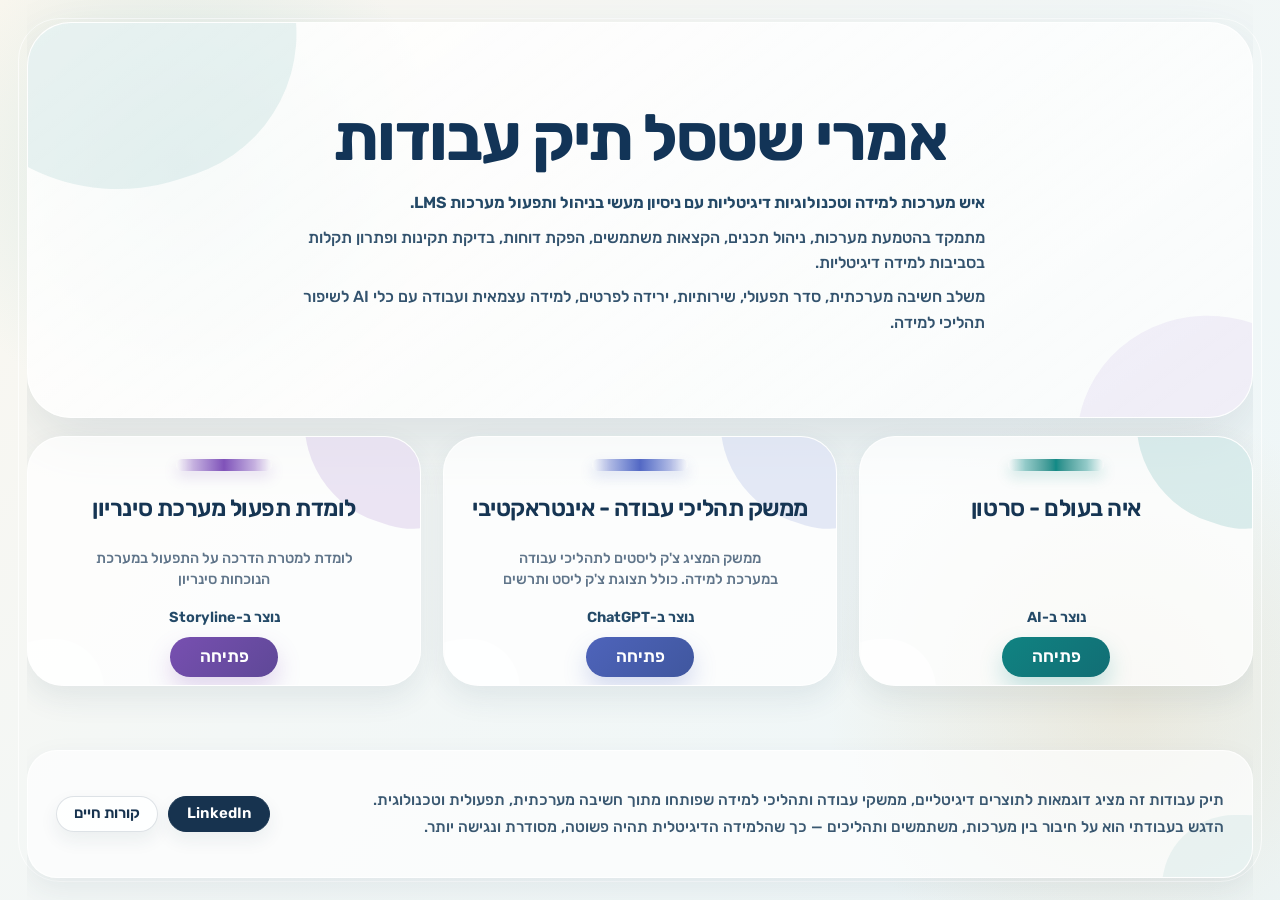
<file: Index.html>
<!doctype html>
<html lang="he" dir="rtl">
<head>
  <meta charset="utf-8" />
  <meta name="viewport" content="width=device-width, initial-scale=1" />
  <title>אמרי שטסל תיק עבודות</title>
  <style>
    @import url('https://fonts.googleapis.com/css2?family=Rubik:wght@400;500;600;700;800&display=swap');

    :root{
      --ink:#17334f;
      --text:#33536e;
      --softText:#60758a;
      --teal:#0f8a86;
      --blue:#5368c4;
      --plum:#8052b9;
      --line:rgba(122,153,171,.24);
      --shadow:0 22px 60px rgba(36,67,93,.13);
      --softShadow:0 12px 30px rgba(36,67,93,.09);
    }

    *{box-sizing:border-box}

    html,body{
      width:100%;
      height:100%;
    }

    body{
      margin:0;
      direction:rtl;
      overflow:hidden;
      color:var(--ink);
      font-family:"Rubik","Segoe UI",Arial,sans-serif;
      background:
        radial-gradient(circle at 14% 18%, rgba(137,199,198,.28) 0 0, transparent 260px),
        radial-gradient(circle at 88% 78%, rgba(219,195,151,.28) 0 0, transparent 300px),
        linear-gradient(135deg,#fbf7ef 0%, #f3f7f6 44%, #edf6f8 100%);
    }

    body::before{
      content:"";
      position:fixed;
      inset:18px;
      border:1px solid rgba(255,255,255,.68);
      border-radius:42px;
      pointer-events:none;
    }

    a{
      color:inherit;
      text-decoration:none;
    }

    .page{
      width:min(1300px, calc(100% - 54px));
      height:100vh;
      margin:0 auto;
      padding:22px 0 22px;
      display:grid;
      grid-template-rows:minmax(300px, 44vh) auto minmax(82px, auto);
      gap:18px;
      overflow:hidden;
    }

    .hero{
      position:relative;
      overflow:hidden;
      border:1px solid rgba(255,255,255,.74);
      border-radius:44px;
      background:linear-gradient(145deg,rgba(255,255,255,.84),rgba(255,255,255,.62));
      box-shadow:var(--shadow);
      padding:34px 58px;
      display:flex;
      align-items:center;
      justify-content:center;
      min-height:0;
    }

    .hero::before{
      content:"";
      position:absolute;
      width:360px;
      height:360px;
      border-radius:48% 52% 43% 57%;
      background:rgba(45,140,141,.10);
      top:-190px;
      left:-100px;
      transform:rotate(-18deg);
    }

    .hero::after{
      content:"";
      position:absolute;
      width:260px;
      height:250px;
      border-radius:56% 44% 48% 52%;
      background:rgba(128,82,185,.08);
      right:-86px;
      bottom:-148px;
      transform:rotate(20deg);
    }

    .heroContent{
      position:relative;
      z-index:1;
      display:grid;
      justify-items:center;
      text-align:center;
      gap:18px;
      max-width:1120px;
    }

    h1{
      margin:0;
      font-size:clamp(46px,5.05vw,76px);
      line-height:1.04;
      font-weight:700;
      color:#123457;
      letter-spacing:-.03em;
    }

    .intro{
      width:min(690px, 100%);
      margin:0 auto;
      color:var(--text);
      font-size:clamp(16px,1.08vw,17.6px);
      line-height:1.58;
      font-weight:500;
      text-align:right;
    }

    .intro p{
      margin:0;
    }

    .intro p + p{
      margin-top:9px;
    }

    .intro .lead{
      color:#244967;
      font-weight:650;
    }

    .portfolio{
      display:grid;
      grid-template-columns:repeat(3,1fr);
      gap:22px;
      align-items:stretch;
      height:250px;
    }

    .work{
      --accent:var(--teal);
      position:relative;
      isolation:isolate;
      overflow:hidden;
      border-radius:36px;
      background:rgba(255,255,255,.74);
      border:1px solid rgba(255,255,255,.76);
      box-shadow:var(--softShadow);
      display:flex;
      flex-direction:column;
      transition:transform .2s ease, box-shadow .2s ease, background .2s ease;
    }

    .work:hover{
      transform:translateY(-5px);
      background:rgba(255,255,255,.88);
      box-shadow:0 24px 56px rgba(36,67,93,.15);
    }

    .work::before{
      content:"";
      position:absolute;
      z-index:-1;
      width:190px;
      height:190px;
      border-radius:48% 52% 41% 59%;
      background:color-mix(in srgb, var(--accent) 14%, transparent);
      top:-104px;
      right:-72px;
      transform:rotate(18deg);
    }

    .work::after{
      content:"";
      position:absolute;
      z-index:-1;
      width:118px;
      height:118px;
      border-radius:56% 44% 51% 49%;
      background:rgba(255,255,255,.64);
      bottom:-72px;
      left:-42px;
    }

    .video{--accent:var(--teal)}
    .interface{--accent:var(--blue)}
    .course{--accent:var(--plum)}

    .workInner{
      height:100%;
      padding:22px 28px 20px;
      display:grid;
      grid-template-rows:12px 56px 48px 22px 40px;
      row-gap:9px;
      justify-items:center;
      align-items:center;
      text-align:center;
    }

    .mark{
      width:96px;
      height:12px;
      border-radius:999px;
      background:linear-gradient(90deg,
        rgba(255,255,255,0) 0%,
        color-mix(in srgb, var(--accent) 45%, white) 18%,
        var(--accent) 50%,
        color-mix(in srgb, var(--accent) 45%, white) 82%,
        rgba(255,255,255,0) 100%);
      box-shadow:0 6px 14px color-mix(in srgb, var(--accent) 18%, transparent);
      opacity:1;
      margin:0 auto;
      flex:0 0 auto;
    }

    .work h2{
      margin:0;
      min-height:0;
      display:flex;
      align-items:center;
      justify-content:center;
      font-weight:600;
      color:#163553;
      font-size:clamp(21px,1.82vw,26px);
      line-height:1.24;
      letter-spacing:-.02em;
    }

    .work p{
      margin:0;
      color:var(--softText);
      font-size:clamp(14.5px,1.05vw,16px);
      line-height:1.42;
      font-weight:500;
    }

    .descSpacer{
      visibility:hidden;
    }

    .created{
      color:#244a68 !important;
      font-weight:650 !important;
      padding-top:0;
      margin:0 !important;
      position:relative;
      top:4px;
    }

    .open{
      width:max-content;
      min-width:108px;
      margin:0 auto;
      padding:11px 27px 12px;
      border-radius:999px;
      color:#fff;
      background:linear-gradient(135deg, color-mix(in srgb, var(--accent) 92%, #17324f), color-mix(in srgb, var(--accent) 68%, #17324f));
      font-size:17px;
      line-height:1;
      font-weight:600;
      box-shadow:0 12px 24px color-mix(in srgb, var(--accent) 23%, transparent);
      transition:transform .18s ease, filter .18s ease;
      position:relative;
      top:4px;
    }

    .open:hover{
      transform:translateY(-2px);
      filter:saturate(1.08) brightness(1.02);
    }


    .footerPanel{
      position:relative;
      overflow:hidden;
      border-radius:30px;
      background:rgba(255,255,255,.66);
      border:1px solid rgba(255,255,255,.75);
      box-shadow:0 12px 30px rgba(36,67,93,.08);
      padding:16px 28px;
      display:grid;
      grid-template-columns:minmax(0,1fr) auto;
      gap:18px;
      align-items:center;
    }

    .footerPanel::before{
      content:"";
      position:absolute;
      width:150px;
      height:150px;
      border-radius:52% 48% 44% 56%;
      background:rgba(45,140,141,.08);
      right:-60px;
      bottom:-88px;
      pointer-events:none;
    }

    .footerText{
      position:relative;
      z-index:1;
      margin:0;
      color:#3a5871;
      font-size:15.4px;
      line-height:1.46;
      font-weight:500;
      text-align:right;
    }

    .footerText span{
      display:block;
    }

    .footerText span + span{
      margin-top:4px;
    }

    .footerActions{
      position:relative;
      z-index:1;
      display:flex;
      gap:10px;
      align-items:center;
      justify-content:flex-start;
      flex-wrap:wrap;
      direction:rtl;
    }

    .footerLink{
      min-width:102px;
      text-align:center;
      border-radius:999px;
      padding:9px 17px 10px;
      border:1px solid rgba(23,51,79,.14);
      background:rgba(255,255,255,.72);
      color:#17334f;
      font-size:15px;
      line-height:1;
      font-weight:600;
      box-shadow:0 8px 18px rgba(36,67,93,.08);
      transition:transform .18s ease, background .18s ease;
    }

    .footerLink:hover{
      transform:translateY(-2px);
      background:#ffffff;
    }

    .footerLink.primary{
      background:#17334f;
      color:#ffffff;
      border-color:#17334f;
    }

    .footerLink.pending{
      opacity:.55;
      cursor:default;
      pointer-events:none;
    }

    @media (max-height:820px) and (min-width:1121px){
      .page{padding:14px 0;gap:12px;grid-template-rows:minmax(260px, 41vh) auto minmax(76px, auto)}
      .hero{padding:26px 54px;border-radius:40px}
      .heroContent{gap:16px}
      h1{font-size:clamp(42px,4.55vw,64px)}
      .intro{font-size:15px;line-height:1.43;max-width:650px}
      .intro p + p{margin-top:6px}
      .portfolio{height:224px;gap:18px}
      .work{border-radius:32px}
      .workInner{padding:18px 24px 17px;grid-template-rows:11px 48px 38px 20px 37px;row-gap:7px}
      .mark{width:88px;height:11px;margin-bottom:0}
      .work h2{font-size:22px;min-height:0;margin-bottom:0}
      .work p{font-size:14px;line-height:1.32;margin-bottom:0}
      .open{margin-top:0;padding:10px 24px;font-size:16px}
      .footerPanel{padding:13px 24px;border-radius:26px;gap:14px}
      .footerText{font-size:14.2px;line-height:1.34}
      .footerLink{font-size:14px;padding:8px 15px 9px;min-width:94px}
    }

    @media (max-width:1120px){
      body{overflow:auto}
      .page{
        height:auto;
        min-height:100vh;
        grid-template-rows:auto auto auto;
      }
      .hero{padding:30px 26px}
      .portfolio{
        height:auto;
        grid-template-columns:1fr;
        max-width:720px;
        width:100%;
        margin:0 auto;
      }
      .work{min-height:235px}
    }

    @media (max-width:700px){
      body::before{display:none}
      .page{width:calc(100% - 24px);padding:14px 0 22px;gap:16px}
      .hero{border-radius:30px;padding:26px 20px}
      h1{font-size:clamp(35px,11vw,52px)}
      .intro{font-size:16px;line-height:1.48;text-align:right}
      .intro p + p{margin-top:7px}
      .work{border-radius:30px}
      .workInner{padding:23px 20px 20px;grid-template-rows:12px auto auto 22px 40px;row-gap:9px}
      .work h2{min-height:auto;font-size:22px}
      .work p{font-size:15px}
      .footerPanel{grid-template-columns:1fr;padding:18px 18px;border-radius:26px}
      .footerText{text-align:center;font-size:15px}
      .footerActions{justify-content:center}
    }
  </style>
</head>
<body>
  <main class="page">
    <section class="hero">
      <div class="heroContent">
        <h1>אמרי שטסל תיק עבודות</h1>
        <div class="intro">
          <p class="lead">איש מערכות למידה וטכנולוגיות דיגיטליות עם ניסיון מעשי בניהול ותפעול מערכות LMS.</p>
          <p>מתמקד בהטמעת מערכות, ניהול תכנים, הקצאות משתמשים, הפקת דוחות, בדיקת תקינות ופתרון תקלות בסביבות למידה דיגיטליות.</p>
          <p>משלב חשיבה מערכתית, סדר תפעולי, שירותיות, ירידה לפרטים, למידה עצמאית ועבודה עם כלי AI לשיפור תהליכי למידה.</p>
        </div>
      </div>
    </section>

    <section class="portfolio" aria-label="תיק עבודות">
      <article class="work video">
        <div class="workInner">
          <div class="mark" aria-hidden="true"></div>
          <h2>איה בעולם - סרטון</h2>
          <p class="descSpacer" aria-hidden="true">&nbsp;</p>
          <p class="created">נוצר ב-AI</p>
          <a class="open" href="https://drive.google.com/file/d/1kf21T06Yz5dYB-3MK6YpMLRkTevDwCMR/preview" target="_blank" rel="noopener">פתיחה</a>
        </div>
      </article>

      <article class="work interface">
        <div class="workInner">
          <div class="mark" aria-hidden="true"></div>
          <h2>ממשק תהליכי עבודה - אינטראקטיבי</h2>
          <p>ממשק המציג צ'ק ליסטים לתהליכי עבודה<br>במערכת למידה. כולל תצוגת צ'ק ליסט ותרשים</p>
          <p class="created">נוצר ב-ChatGPT</p>
          <a class="open" href="https://imri98.github.io/lmsProcessInteractiveFinal/" target="_blank" rel="noopener">פתיחה</a>
        </div>
      </article>

      <article class="work course">
        <div class="workInner">
          <div class="mark" aria-hidden="true"></div>
          <h2>לומדת תפעול מערכת סינריון</h2>
          <p>לומדת למטרת הדרכה על התפעול במערכת<br>הנוכחות סינריון</p>
          <p class="created">נוצר ב-Storyline</p>
          <a class="open" href="https://360.articulate.com/review/content/790c2341-2304-47f4-a56f-9f4e62432c3f/review" target="_blank" rel="noopener">פתיחה</a>
        </div>
      </article>
    </section>

    <footer class="footerPanel" aria-label="פרטים נוספים">
      <div class="footerText">
        <span>תיק עבודות זה מציג דוגמאות לתוצרים דיגיטליים, ממשקי עבודה ותהליכי למידה שפותחו מתוך חשיבה מערכתית, תפעולית וטכנולוגית.</span>
        <span>הדגש בעבודתי הוא על חיבור בין מערכות, משתמשים ותהליכים — כך שהלמידה הדיגיטלית תהיה פשוטה, מסודרת ונגישה יותר.</span>
      </div>
      <div class="footerActions">
        <a class="footerLink primary" href="https://www.linkedin.com/in/imri-stossel-a721ab254/" target="_blank" rel="noopener">LinkedIn</a>
        <a class="footerLink" href="imriStosselCV.pdf" target="_blank" rel="noopener">קורות חיים</a>
      </div>
    </footer>
  </main>
</body>
</html>
</file>
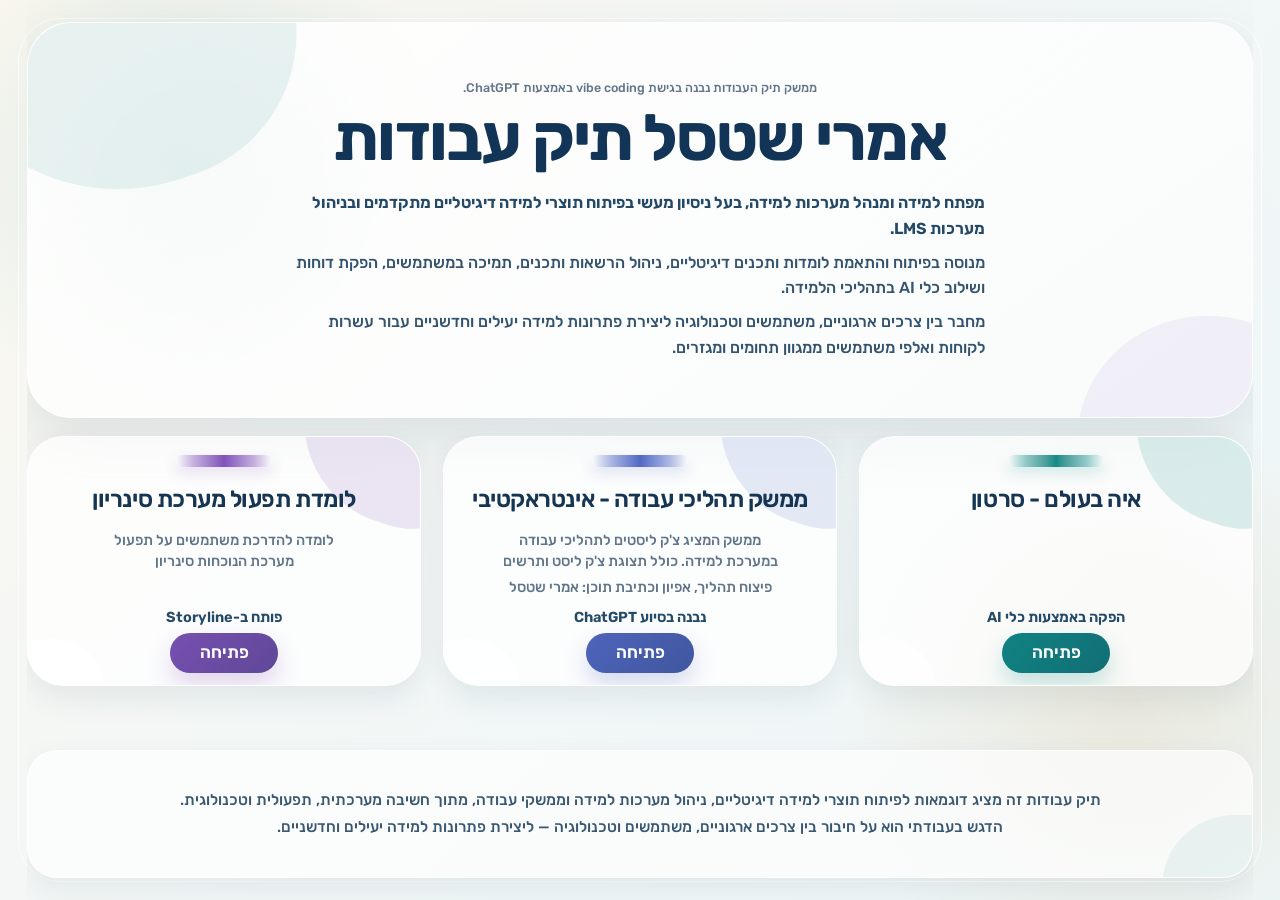
<file: index.html>
<!doctype html>
<html lang="he" dir="rtl">
<head>
  <meta charset="utf-8" />
  <meta name="viewport" content="width=device-width, initial-scale=1" />
  <title>אמרי שטסל תיק עבודות</title>
  <style>
    @import url('https://fonts.googleapis.com/css2?family=Rubik:wght@400;500;600;700;800&display=swap');

    :root{
      --ink:#17334f;
      --text:#33536e;
      --softText:#60758a;
      --teal:#0f8a86;
      --blue:#5368c4;
      --plum:#8052b9;
      --line:rgba(122,153,171,.24);
      --shadow:0 22px 60px rgba(36,67,93,.13);
      --softShadow:0 12px 30px rgba(36,67,93,.09);
    }

    *{box-sizing:border-box}

    html,body{
      width:100%;
      height:100%;
    }

    body{
      margin:0;
      direction:rtl;
      overflow:hidden;
      color:var(--ink);
      font-family:"Rubik","Segoe UI",Arial,sans-serif;
      background:
        radial-gradient(circle at 14% 18%, rgba(137,199,198,.28) 0 0, transparent 260px),
        radial-gradient(circle at 88% 78%, rgba(219,195,151,.28) 0 0, transparent 300px),
        linear-gradient(135deg,#fbf7ef 0%, #f3f7f6 44%, #edf6f8 100%);
    }

    body::before{
      content:"";
      position:fixed;
      inset:18px;
      border:1px solid rgba(255,255,255,.68);
      border-radius:42px;
      pointer-events:none;
    }

    a{
      color:inherit;
      text-decoration:none;
    }

    .page{
      width:min(1300px, calc(100% - 54px));
      height:100vh;
      margin:0 auto;
      padding:22px 0 22px;
      display:grid;
      grid-template-rows:minmax(300px, 44vh) auto minmax(82px, auto);
      gap:18px;
      overflow:hidden;
    }

    .hero{
      position:relative;
      overflow:hidden;
      border:1px solid rgba(255,255,255,.74);
      border-radius:44px;
      background:linear-gradient(145deg,rgba(255,255,255,.84),rgba(255,255,255,.62));
      box-shadow:var(--shadow);
      padding:34px 58px;
      display:flex;
      align-items:center;
      justify-content:center;
      min-height:0;
    }

    .hero::before{
      content:"";
      position:absolute;
      width:360px;
      height:360px;
      border-radius:48% 52% 43% 57%;
      background:rgba(45,140,141,.10);
      top:-190px;
      left:-100px;
      transform:rotate(-18deg);
    }

    .hero::after{
      content:"";
      position:absolute;
      width:260px;
      height:250px;
      border-radius:56% 44% 48% 52%;
      background:rgba(128,82,185,.08);
      right:-86px;
      bottom:-148px;
      transform:rotate(20deg);
    }

    .heroContent{
      position:relative;
      z-index:1;
      display:grid;
      justify-items:center;
      text-align:center;
      gap:18px;
      max-width:1120px;
    }

    .heroTitle{
      display:grid;
      justify-items:center;
      gap:8px;
    }

    .buildNote{
      margin:0;
      color:var(--softText);
      font-size:clamp(12.5px,.92vw,14px);
      line-height:1.35;
      font-weight:500;
    }

    h1{
      margin:0;
      font-size:clamp(46px,5.05vw,76px);
      line-height:1.04;
      font-weight:700;
      color:#123457;
      letter-spacing:-.03em;
    }

    .intro{
      width:min(690px, 100%);
      margin:0 auto;
      color:var(--text);
      font-size:clamp(16px,1.08vw,17.6px);
      line-height:1.58;
      font-weight:500;
      text-align:right;
    }

    .intro p{
      margin:0;
    }

    .intro p + p{
      margin-top:9px;
    }

    .intro .lead{
      color:#244967;
      font-weight:650;
    }

    .portfolio{
      display:grid;
      grid-template-columns:repeat(3,1fr);
      gap:22px;
      align-items:stretch;
      height:250px;
    }

    .work{
      --accent:var(--teal);
      position:relative;
      isolation:isolate;
      overflow:hidden;
      border-radius:36px;
      background:rgba(255,255,255,.74);
      border:1px solid rgba(255,255,255,.76);
      box-shadow:var(--softShadow);
      display:flex;
      flex-direction:column;
      transition:transform .2s ease, box-shadow .2s ease, background .2s ease;
    }

    .work:hover{
      transform:translateY(-5px);
      background:rgba(255,255,255,.88);
      box-shadow:0 24px 56px rgba(36,67,93,.15);
    }

    .work::before{
      content:"";
      position:absolute;
      z-index:-1;
      width:190px;
      height:190px;
      border-radius:48% 52% 41% 59%;
      background:color-mix(in srgb, var(--accent) 14%, transparent);
      top:-104px;
      right:-72px;
      transform:rotate(18deg);
    }

    .work::after{
      content:"";
      position:absolute;
      z-index:-1;
      width:118px;
      height:118px;
      border-radius:56% 44% 51% 49%;
      background:rgba(255,255,255,.64);
      bottom:-72px;
      left:-42px;
    }

    .video{--accent:var(--teal)}
    .interface{--accent:var(--blue)}
    .course{--accent:var(--plum)}

    .workInner{
      height:100%;
      padding:18px 28px 16px;
      display:grid;
      grid-template-rows:12px 52px 40px 20px 20px 40px;
      row-gap:6px;
      justify-items:center;
      align-items:center;
      text-align:center;
    }

    .mark{
      width:96px;
      height:12px;
      border-radius:999px;
      background:linear-gradient(90deg,
        rgba(255,255,255,0) 0%,
        color-mix(in srgb, var(--accent) 45%, white) 18%,
        var(--accent) 50%,
        color-mix(in srgb, var(--accent) 45%, white) 82%,
        rgba(255,255,255,0) 100%);
      box-shadow:0 6px 14px color-mix(in srgb, var(--accent) 18%, transparent);
      opacity:1;
      margin:0 auto;
      flex:0 0 auto;
    }

    .work h2{
      margin:0;
      min-height:0;
      display:flex;
      align-items:center;
      justify-content:center;
      font-weight:600;
      color:#163553;
      font-size:clamp(21px,1.82vw,26px);
      line-height:1.24;
      letter-spacing:-.02em;
    }

    .work p{
      margin:0;
      color:var(--softText);
      font-size:clamp(14.5px,1.05vw,16px);
      line-height:1.42;
      font-weight:500;
    }

    .descSpacer,
    .creditSpacer{
      visibility:hidden;
    }

    .creditLine{
      color:#244a68;
      font-weight:750;
      font-size:clamp(14px,.98vw,15.5px);
      line-height:1.18;
      margin:0;
    }

    .created{
      color:#244a68 !important;
      font-weight:650 !important;
      padding-top:0;
      margin:0 !important;
      position:relative;
      top:4px;
    }

    .open{
      width:max-content;
      min-width:108px;
      margin:0 auto;
      padding:11px 27px 12px;
      border-radius:999px;
      color:#fff;
      background:linear-gradient(135deg, color-mix(in srgb, var(--accent) 92%, #17324f), color-mix(in srgb, var(--accent) 68%, #17324f));
      font-size:17px;
      line-height:1;
      font-weight:600;
      box-shadow:0 12px 24px color-mix(in srgb, var(--accent) 23%, transparent);
      transition:transform .18s ease, filter .18s ease;
      position:relative;
      top:4px;
    }

    .open:hover{
      transform:translateY(-2px);
      filter:saturate(1.08) brightness(1.02);
    }


    .footerPanel{
      position:relative;
      overflow:hidden;
      border-radius:30px;
      background:rgba(255,255,255,.66);
      border:1px solid rgba(255,255,255,.75);
      box-shadow:0 12px 30px rgba(36,67,93,.08);
      padding:16px 28px;
      display:grid;
      grid-template-columns:1fr;
      gap:18px;
      align-items:center;
    }

    .footerPanel::before{
      content:"";
      position:absolute;
      width:150px;
      height:150px;
      border-radius:52% 48% 44% 56%;
      background:rgba(45,140,141,.08);
      right:-60px;
      bottom:-88px;
      pointer-events:none;
    }

    .footerText{
      position:relative;
      z-index:1;
      margin:0;
      color:#3a5871;
      font-size:15.4px;
      line-height:1.46;
      font-weight:500;
      text-align:center;
    }

    .footerText span{
      display:block;
    }

    .footerText span + span{
      margin-top:4px;
    }

    .footerActions{
      position:relative;
      z-index:1;
      display:flex;
      gap:10px;
      align-items:center;
      justify-content:flex-start;
      flex-wrap:wrap;
      direction:rtl;
    }

    .footerLink{
      min-width:126px;
      text-align:center;
      border-radius:999px;
      padding:10px 18px 11px;
      border:1px solid rgba(23,51,79,.12);
      background:#0f8a86;
      color:#ffffff;
      font-size:15px;
      line-height:1;
      font-weight:650;
      box-shadow:0 10px 22px rgba(36,67,93,.11);
      transition:transform .18s ease, filter .18s ease, box-shadow .18s ease;
      display:inline-flex;
      align-items:center;
      justify-content:center;
      gap:8px;
      direction:ltr;
    }

    .footerLink:hover{
      transform:translateY(-2px);
      filter:saturate(1.08) brightness(1.03);
      box-shadow:0 14px 26px rgba(36,67,93,.15);
    }

    .footerLink.primary{
      background:#17334f;
      color:#ffffff;
      border-color:#17334f;
    }

    .footerLink svg{
      width:17px;
      height:17px;
      flex:0 0 auto;
      fill:currentColor;
      stroke:currentColor;
      stroke-width:0;
    }

    .footerLink .label{
      direction:rtl;
      display:inline-block;
      line-height:1;
    }

    .footerLink.primary svg{
      position:relative;
      top:1px;
    }

    .footerLink.primary .label{
      position:relative;
      top:2px;
    }

    @media (max-height:820px) and (min-width:1121px){
      .page{padding:14px 0;gap:12px;grid-template-rows:minmax(260px, 41vh) auto minmax(76px, auto)}
      .hero{padding:26px 54px;border-radius:40px}
      .heroContent{gap:16px}
      h1{font-size:clamp(42px,4.55vw,64px)}
      .intro{font-size:15px;line-height:1.43;max-width:650px}
      .intro p + p{margin-top:6px}
      .portfolio{height:224px;gap:18px}
      .work{border-radius:32px}
      .workInner{padding:16px 24px 15px;grid-template-rows:11px 46px 34px 18px 19px 37px;row-gap:5px}
      .mark{width:88px;height:11px;margin-bottom:0}
      .work h2{font-size:21px;min-height:0;margin-bottom:0}
      .work p{font-size:13.6px;line-height:1.28;margin-bottom:0}
      .creditLine{font-size:13.7px}
      .open{margin-top:0;padding:10px 24px;font-size:16px}
      .footerPanel{padding:13px 24px;border-radius:26px;gap:14px}
      .footerText{font-size:14.2px;line-height:1.34}
      .footerLink{font-size:14px;padding:8px 15px 9px;min-width:112px;gap:7px}
      .footerLink svg{width:16px;height:16px}
    }

    @media (max-width:1120px){
      body{overflow:auto}
      .page{
        height:auto;
        min-height:100vh;
        grid-template-rows:auto auto auto;
      }
      .hero{padding:30px 26px}
      .portfolio{
        height:auto;
        grid-template-columns:1fr;
        max-width:720px;
        width:100%;
        margin:0 auto;
      }
      .work{min-height:235px}
    }

    @media (max-width:700px){
      body::before{display:none}
      .page{width:calc(100% - 24px);padding:14px 0 22px;gap:16px}
      .hero{border-radius:30px;padding:26px 20px}
      h1{font-size:clamp(35px,11vw,52px)}
      .intro{font-size:16px;line-height:1.48;text-align:right}
      .intro p + p{margin-top:7px}
      .work{border-radius:30px}
      .workInner{padding:23px 20px 20px;grid-template-rows:12px auto auto auto 22px 40px;row-gap:8px}
      .work h2{min-height:auto;font-size:22px}
      .work p{font-size:15px}
      .footerPanel{grid-template-columns:1fr;padding:18px 18px;border-radius:26px}
      .footerText{text-align:center;font-size:15px}
      .footerActions{justify-content:center}
    }
  </style>
</head>
<body>
  <main class="page">
    <section class="hero">
      <div class="heroContent">
        <div class="heroTitle">
          <p class="buildNote">ממשק תיק העבודות נבנה בגישת <bdi dir="ltr">vibe coding</bdi> באמצעות <bdi dir="ltr">ChatGPT</bdi>.</p>
          <h1>אמרי שטסל תיק עבודות</h1>
        </div>
        <div class="intro">
          <p class="lead">מפתח למידה ומנהל מערכות למידה, בעל ניסיון מעשי בפיתוח תוצרי למידה דיגיטליים מתקדמים ובניהול מערכות LMS.</p>
          <p>מנוסה בפיתוח והתאמת לומדות ותכנים דיגיטליים, ניהול הרשאות ותכנים, תמיכה במשתמשים, הפקת דוחות ושילוב כלי AI בתהליכי הלמידה.</p>
          <p>מחבר בין צרכים ארגוניים, משתמשים וטכנולוגיה ליצירת פתרונות למידה יעילים וחדשניים עבור עשרות לקוחות ואלפי משתמשים ממגוון תחומים ומגזרים.</p>
        </div>
      </div>
    </section>

    <section class="portfolio" aria-label="תיק עבודות">
      <article class="work video">
        <div class="workInner">
          <div class="mark" aria-hidden="true"></div>
          <h2>איה בעולם - סרטון</h2>
          <p class="descSpacer" aria-hidden="true">&nbsp;</p>
          <p class="creditSpacer" aria-hidden="true">&nbsp;</p>
          <p class="created">הפקה באמצעות כלי AI</p>
          <a class="open" href="https://www.dropbox.com/scl/fi/p2buddkivsvwpl1zrlys9/Aya-video.mp4?rlkey=o3r8wzokidq07sv3c69jzgm3c&st=1b0gq0rx&e=1&raw=1" target="_blank" rel="noopener">פתיחה</a>
        </div>
      </article>

      <article class="work interface">
        <div class="workInner">
          <div class="mark" aria-hidden="true"></div>
          <h2>ממשק תהליכי עבודה - אינטראקטיבי</h2>
          <p>ממשק המציג צ'ק ליסטים לתהליכי עבודה<br>במערכת למידה. כולל תצוגת צ'ק ליסט ותרשים</p>
          <p class="creditLine">פיצוח תהליך, אפיון וכתיבת תוכן: אמרי שטסל</p>
          <p class="created">נבנה בסיוע ChatGPT</p>
          <a class="open" href="https://imri98.github.io/lmsProcessInteractiveFinal/" target="_blank" rel="noopener">פתיחה</a>
        </div>
      </article>

      <article class="work course">
        <div class="workInner">
          <div class="mark" aria-hidden="true"></div>
          <h2>לומדת תפעול מערכת סינריון</h2>
          <p>לומדה להדרכת משתמשים על תפעול<br>מערכת הנוכחות סינריון</p>
          <p class="creditSpacer" aria-hidden="true">&nbsp;</p>
          <p class="created">פותח ב-Storyline</p>
          <a class="open" href="https://imri98.github.io/WorkPortfolioIS/synerion-system-course/story.html" target="_blank" rel="noopener">פתיחה</a>
        </div>
      </article>
    </section>

    <footer class="footerPanel" aria-label="פרטים נוספים">
      <div class="footerText">
        <span>תיק עבודות זה מציג דוגמאות לפיתוח תוצרי למידה דיגיטליים, ניהול מערכות למידה וממשקי עבודה, מתוך חשיבה מערכתית, תפעולית וטכנולוגית.</span>
        <span>הדגש בעבודתי הוא על חיבור בין צרכים ארגוניים, משתמשים וטכנולוגיה — ליצירת פתרונות למידה יעילים וחדשניים.</span>
      </div>
    </footer>
  </main>
</body>
</html>
</file>
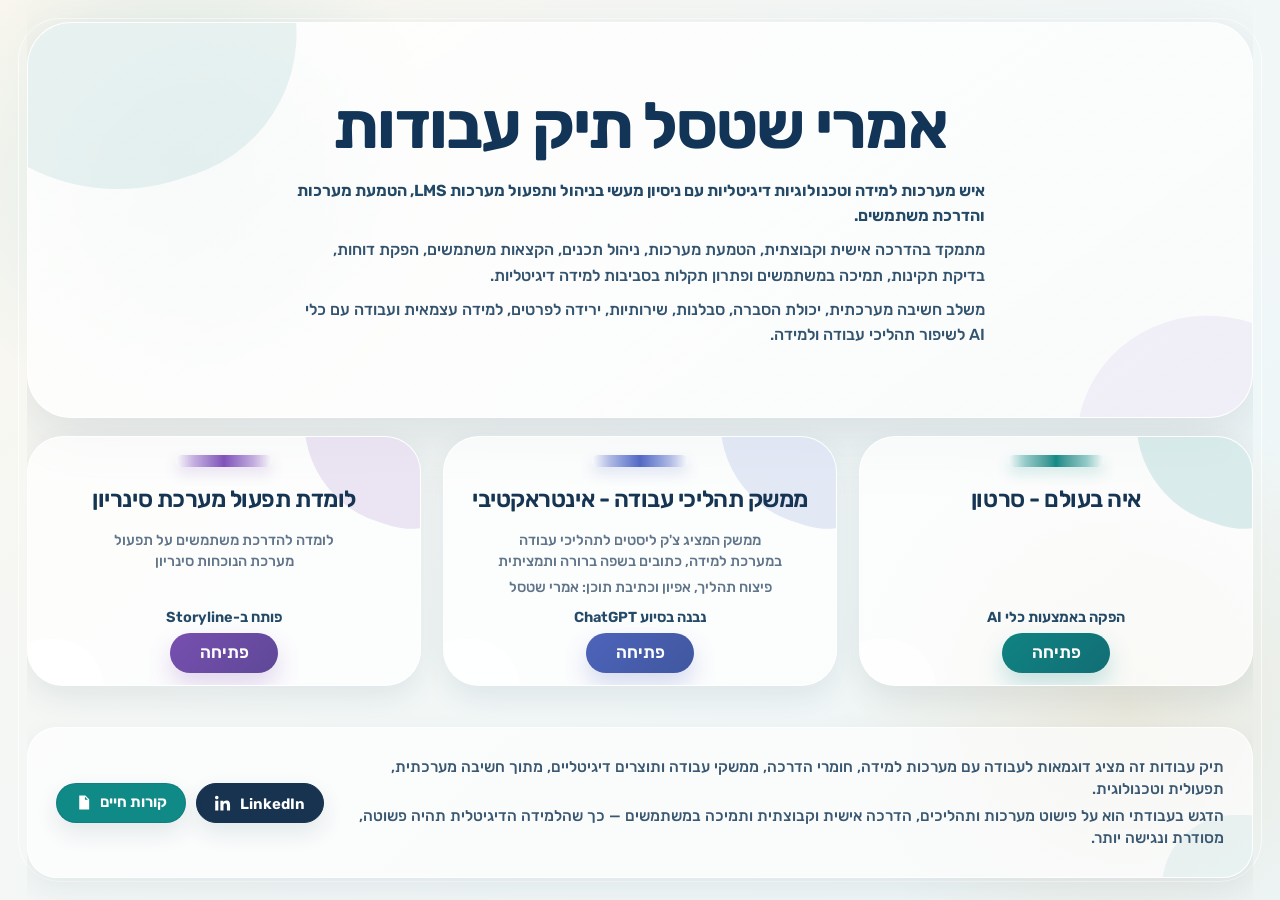
<file: Training.html>
<!doctype html>
<html lang="he" dir="rtl">
<head>
  <meta charset="utf-8" />
  <meta name="viewport" content="width=device-width, initial-scale=1" />
  <title>אמרי שטסל תיק עבודות</title>
  <style>
    @import url('https://fonts.googleapis.com/css2?family=Rubik:wght@400;500;600;700;800&display=swap');

    :root{
      --ink:#17334f;
      --text:#33536e;
      --softText:#60758a;
      --teal:#0f8a86;
      --blue:#5368c4;
      --plum:#8052b9;
      --line:rgba(122,153,171,.24);
      --shadow:0 22px 60px rgba(36,67,93,.13);
      --softShadow:0 12px 30px rgba(36,67,93,.09);
    }

    *{box-sizing:border-box}

    html,body{
      width:100%;
      height:100%;
    }

    body{
      margin:0;
      direction:rtl;
      overflow:hidden;
      color:var(--ink);
      font-family:"Rubik","Segoe UI",Arial,sans-serif;
      background:
        radial-gradient(circle at 14% 18%, rgba(137,199,198,.28) 0 0, transparent 260px),
        radial-gradient(circle at 88% 78%, rgba(219,195,151,.28) 0 0, transparent 300px),
        linear-gradient(135deg,#fbf7ef 0%, #f3f7f6 44%, #edf6f8 100%);
    }

    body::before{
      content:"";
      position:fixed;
      inset:18px;
      border:1px solid rgba(255,255,255,.68);
      border-radius:42px;
      pointer-events:none;
    }

    a{
      color:inherit;
      text-decoration:none;
    }

    .page{
      width:min(1300px, calc(100% - 54px));
      height:100vh;
      margin:0 auto;
      padding:22px 0 22px;
      display:grid;
      grid-template-rows:minmax(300px, 44vh) auto minmax(82px, auto);
      gap:18px;
      overflow:hidden;
    }

    .hero{
      position:relative;
      overflow:hidden;
      border:1px solid rgba(255,255,255,.74);
      border-radius:44px;
      background:linear-gradient(145deg,rgba(255,255,255,.84),rgba(255,255,255,.62));
      box-shadow:var(--shadow);
      padding:34px 58px;
      display:flex;
      align-items:center;
      justify-content:center;
      min-height:0;
    }

    .hero::before{
      content:"";
      position:absolute;
      width:360px;
      height:360px;
      border-radius:48% 52% 43% 57%;
      background:rgba(45,140,141,.10);
      top:-190px;
      left:-100px;
      transform:rotate(-18deg);
    }

    .hero::after{
      content:"";
      position:absolute;
      width:260px;
      height:250px;
      border-radius:56% 44% 48% 52%;
      background:rgba(128,82,185,.08);
      right:-86px;
      bottom:-148px;
      transform:rotate(20deg);
    }

    .heroContent{
      position:relative;
      z-index:1;
      display:grid;
      justify-items:center;
      text-align:center;
      gap:18px;
      max-width:1120px;
    }

    h1{
      margin:0;
      font-size:clamp(46px,5.05vw,76px);
      line-height:1.04;
      font-weight:700;
      color:#123457;
      letter-spacing:-.03em;
    }

    .intro{
      width:min(690px, 100%);
      margin:0 auto;
      color:var(--text);
      font-size:clamp(16px,1.08vw,17.6px);
      line-height:1.58;
      font-weight:500;
      text-align:right;
    }

    .intro p{
      margin:0;
    }

    .intro p + p{
      margin-top:9px;
    }

    .intro .lead{
      color:#244967;
      font-weight:650;
    }

    .portfolio{
      display:grid;
      grid-template-columns:repeat(3,1fr);
      gap:22px;
      align-items:stretch;
      height:250px;
    }

    .work{
      --accent:var(--teal);
      position:relative;
      isolation:isolate;
      overflow:hidden;
      border-radius:36px;
      background:rgba(255,255,255,.74);
      border:1px solid rgba(255,255,255,.76);
      box-shadow:var(--softShadow);
      display:flex;
      flex-direction:column;
      transition:transform .2s ease, box-shadow .2s ease, background .2s ease;
    }

    .work:hover{
      transform:translateY(-5px);
      background:rgba(255,255,255,.88);
      box-shadow:0 24px 56px rgba(36,67,93,.15);
    }

    .work::before{
      content:"";
      position:absolute;
      z-index:-1;
      width:190px;
      height:190px;
      border-radius:48% 52% 41% 59%;
      background:color-mix(in srgb, var(--accent) 14%, transparent);
      top:-104px;
      right:-72px;
      transform:rotate(18deg);
    }

    .work::after{
      content:"";
      position:absolute;
      z-index:-1;
      width:118px;
      height:118px;
      border-radius:56% 44% 51% 49%;
      background:rgba(255,255,255,.64);
      bottom:-72px;
      left:-42px;
    }

    .video{--accent:var(--teal)}
    .interface{--accent:var(--blue)}
    .course{--accent:var(--plum)}

    .workInner{
      height:100%;
      padding:18px 28px 16px;
      display:grid;
      grid-template-rows:12px 52px 40px 20px 20px 40px;
      row-gap:6px;
      justify-items:center;
      align-items:center;
      text-align:center;
    }

    .mark{
      width:96px;
      height:12px;
      border-radius:999px;
      background:linear-gradient(90deg,
        rgba(255,255,255,0) 0%,
        color-mix(in srgb, var(--accent) 45%, white) 18%,
        var(--accent) 50%,
        color-mix(in srgb, var(--accent) 45%, white) 82%,
        rgba(255,255,255,0) 100%);
      box-shadow:0 6px 14px color-mix(in srgb, var(--accent) 18%, transparent);
      opacity:1;
      margin:0 auto;
      flex:0 0 auto;
    }

    .work h2{
      margin:0;
      min-height:0;
      display:flex;
      align-items:center;
      justify-content:center;
      font-weight:600;
      color:#163553;
      font-size:clamp(21px,1.82vw,26px);
      line-height:1.24;
      letter-spacing:-.02em;
    }

    .work p{
      margin:0;
      color:var(--softText);
      font-size:clamp(14.5px,1.05vw,16px);
      line-height:1.42;
      font-weight:500;
    }

    .descSpacer,
    .creditSpacer{
      visibility:hidden;
    }

    .creditLine{
      color:#244a68;
      font-weight:750;
      font-size:clamp(14px,.98vw,15.5px);
      line-height:1.18;
      margin:0;
    }

    .created{
      color:#244a68 !important;
      font-weight:650 !important;
      padding-top:0;
      margin:0 !important;
      position:relative;
      top:4px;
    }

    .open{
      width:max-content;
      min-width:108px;
      margin:0 auto;
      padding:11px 27px 12px;
      border-radius:999px;
      color:#fff;
      background:linear-gradient(135deg, color-mix(in srgb, var(--accent) 92%, #17324f), color-mix(in srgb, var(--accent) 68%, #17324f));
      font-size:17px;
      line-height:1;
      font-weight:600;
      box-shadow:0 12px 24px color-mix(in srgb, var(--accent) 23%, transparent);
      transition:transform .18s ease, filter .18s ease;
      position:relative;
      top:4px;
    }

    .open:hover{
      transform:translateY(-2px);
      filter:saturate(1.08) brightness(1.02);
    }


    .footerPanel{
      position:relative;
      overflow:hidden;
      border-radius:30px;
      background:rgba(255,255,255,.66);
      border:1px solid rgba(255,255,255,.75);
      box-shadow:0 12px 30px rgba(36,67,93,.08);
      padding:16px 28px;
      display:grid;
      grid-template-columns:minmax(0,1fr) auto;
      gap:18px;
      align-items:center;
    }

    .footerPanel::before{
      content:"";
      position:absolute;
      width:150px;
      height:150px;
      border-radius:52% 48% 44% 56%;
      background:rgba(45,140,141,.08);
      right:-60px;
      bottom:-88px;
      pointer-events:none;
    }

    .footerText{
      position:relative;
      z-index:1;
      margin:0;
      color:#3a5871;
      font-size:15.4px;
      line-height:1.46;
      font-weight:500;
      text-align:right;
    }

    .footerText span{
      display:block;
    }

    .footerText span + span{
      margin-top:4px;
    }

    .footerActions{
      position:relative;
      z-index:1;
      display:flex;
      gap:10px;
      align-items:center;
      justify-content:flex-start;
      flex-wrap:wrap;
      direction:rtl;
    }

    .footerLink{
      min-width:126px;
      text-align:center;
      border-radius:999px;
      padding:10px 18px 11px;
      border:1px solid rgba(23,51,79,.12);
      background:#0f8a86;
      color:#ffffff;
      font-size:15px;
      line-height:1;
      font-weight:650;
      box-shadow:0 10px 22px rgba(36,67,93,.11);
      transition:transform .18s ease, filter .18s ease, box-shadow .18s ease;
      display:inline-flex;
      align-items:center;
      justify-content:center;
      gap:8px;
      direction:ltr;
    }

    .footerLink:hover{
      transform:translateY(-2px);
      filter:saturate(1.08) brightness(1.03);
      box-shadow:0 14px 26px rgba(36,67,93,.15);
    }

    .footerLink.primary{
      background:#17334f;
      color:#ffffff;
      border-color:#17334f;
    }

    .footerLink svg{
      width:17px;
      height:17px;
      flex:0 0 auto;
      fill:currentColor;
      stroke:currentColor;
      stroke-width:0;
    }

    .footerLink .label{
      direction:rtl;
      display:inline-block;
      line-height:1;
    }

    .footerLink.primary svg{
      position:relative;
      top:1px;
    }

    .footerLink.primary .label{
      position:relative;
      top:2px;
    }

    @media (max-height:820px) and (min-width:1121px){
      .page{padding:14px 0;gap:12px;grid-template-rows:minmax(260px, 41vh) auto minmax(76px, auto)}
      .hero{padding:26px 54px;border-radius:40px}
      .heroContent{gap:16px}
      h1{font-size:clamp(42px,4.55vw,64px)}
      .intro{font-size:15px;line-height:1.43;max-width:650px}
      .intro p + p{margin-top:6px}
      .portfolio{height:224px;gap:18px}
      .work{border-radius:32px}
      .workInner{padding:16px 24px 15px;grid-template-rows:11px 46px 34px 18px 19px 37px;row-gap:5px}
      .mark{width:88px;height:11px;margin-bottom:0}
      .work h2{font-size:21px;min-height:0;margin-bottom:0}
      .work p{font-size:13.6px;line-height:1.28;margin-bottom:0}
      .creditLine{font-size:13.7px}
      .open{margin-top:0;padding:10px 24px;font-size:16px}
      .footerPanel{padding:13px 24px;border-radius:26px;gap:14px}
      .footerText{font-size:14.2px;line-height:1.34}
      .footerLink{font-size:14px;padding:8px 15px 9px;min-width:112px;gap:7px}
      .footerLink svg{width:16px;height:16px}
    }

    @media (max-width:1120px){
      body{overflow:auto}
      .page{
        height:auto;
        min-height:100vh;
        grid-template-rows:auto auto auto;
      }
      .hero{padding:30px 26px}
      .portfolio{
        height:auto;
        grid-template-columns:1fr;
        max-width:720px;
        width:100%;
        margin:0 auto;
      }
      .work{min-height:235px}
    }

    @media (max-width:700px){
      body::before{display:none}
      .page{width:calc(100% - 24px);padding:14px 0 22px;gap:16px}
      .hero{border-radius:30px;padding:26px 20px}
      h1{font-size:clamp(35px,11vw,52px)}
      .intro{font-size:16px;line-height:1.48;text-align:right}
      .intro p + p{margin-top:7px}
      .work{border-radius:30px}
      .workInner{padding:23px 20px 20px;grid-template-rows:12px auto auto auto 22px 40px;row-gap:8px}
      .work h2{min-height:auto;font-size:22px}
      .work p{font-size:15px}
      .footerPanel{grid-template-columns:1fr;padding:18px 18px;border-radius:26px}
      .footerText{text-align:center;font-size:15px}
      .footerActions{justify-content:center}
    }
  </style>
</head>
<body>
  <main class="page">
    <section class="hero">
      <div class="heroContent">
        <h1>אמרי שטסל תיק עבודות</h1>
        <div class="intro">
          <p class="lead">איש מערכות למידה וטכנולוגיות דיגיטליות עם ניסיון מעשי בניהול ותפעול מערכות LMS, הטמעת מערכות והדרכת משתמשים.</p>
          <p>מתמקד בהדרכה אישית וקבוצתית, הטמעת מערכות, ניהול תכנים, הקצאות משתמשים, הפקת דוחות, בדיקת תקינות, תמיכה במשתמשים ופתרון תקלות בסביבות למידה דיגיטליות.</p>
          <p>משלב חשיבה מערכתית, יכולת הסברה, סבלנות, שירותיות, ירידה לפרטים, למידה עצמאית ועבודה עם כלי AI לשיפור תהליכי עבודה ולמידה.</p>
        </div>
      </div>
    </section>

    <section class="portfolio" aria-label="תיק עבודות">
      <article class="work video">
        <div class="workInner">
          <div class="mark" aria-hidden="true"></div>
          <h2>איה בעולם - סרטון</h2>
          <p class="descSpacer" aria-hidden="true">&nbsp;</p>
          <p class="creditSpacer" aria-hidden="true">&nbsp;</p>
          <p class="created">הפקה באמצעות כלי AI</p>
          <a class="open" href="https://drive.google.com/file/d/1kf21T06Yz5dYB-3MK6YpMLRkTevDwCMR/preview" target="_blank" rel="noopener">פתיחה</a>
        </div>
      </article>

      <article class="work interface">
        <div class="workInner">
          <div class="mark" aria-hidden="true"></div>
          <h2>ממשק תהליכי עבודה - אינטראקטיבי</h2>
          <p>ממשק המציג צ'ק ליסטים לתהליכי עבודה<br>במערכת למידה, כתובים בשפה ברורה ותמציתית</p>
          <p class="creditLine">פיצוח תהליך, אפיון וכתיבת תוכן: אמרי שטסל</p>
          <p class="created">נבנה בסיוע ChatGPT</p>
          <a class="open" href="https://imri98.github.io/lmsProcessInteractiveFinal/" target="_blank" rel="noopener">פתיחה</a>
        </div>
      </article>

      <article class="work course">
        <div class="workInner">
          <div class="mark" aria-hidden="true"></div>
          <h2>לומדת תפעול מערכת סינריון</h2>
          <p>לומדה להדרכת משתמשים על תפעול<br>מערכת הנוכחות סינריון</p>
          <p class="creditSpacer" aria-hidden="true">&nbsp;</p>
          <p class="created">פותח ב-Storyline</p>
          <a class="open" href="https://360.articulate.com/review/content/790c2341-2304-47f4-a56f-9f4e62432c3f/review" target="_blank" rel="noopener">פתיחה</a>
        </div>
      </article>
    </section>

    <footer class="footerPanel" aria-label="פרטים נוספים">
      <div class="footerText">
        <span>תיק עבודות זה מציג דוגמאות לעבודה עם מערכות למידה, חומרי הדרכה, ממשקי עבודה ותוצרים דיגיטליים, מתוך חשיבה מערכתית, תפעולית וטכנולוגית.</span>
        <span>הדגש בעבודתי הוא על פישוט מערכות ותהליכים, הדרכה אישית וקבוצתית ותמיכה במשתמשים — כך שהלמידה הדיגיטלית תהיה פשוטה, מסודרת ונגישה יותר.</span>
      </div>
      <div class="footerActions">
        <a class="footerLink primary" href="https://www.linkedin.com/in/imri-stossel-a721ab254/" target="_blank" rel="noopener" aria-label="LinkedIn">
          <svg viewBox="0 0 24 24" aria-hidden="true">
            <path d="M4.98 3.5C4.98 4.88 3.86 6 2.5 6S0 4.88 0 3.5 1.12 1 2.5 1s2.48 1.12 2.48 2.5zM.3 8h4.4v14H.3V8zm7.2 0h4.22v1.92h.06c.59-1.12 2.03-2.3 4.18-2.3 4.47 0 5.29 2.94 5.29 6.76V22h-4.4v-6.76c0-1.61-.03-3.69-2.25-3.69-2.25 0-2.59 1.76-2.59 3.58V22h-4.4V8z"/>
          </svg>
          <span class="label">LinkedIn</span>
        </a>
        <a class="footerLink cvLink" href="imriStosselCV.pdf" target="_blank" rel="noopener" aria-label="קורות חיים">
          <svg viewBox="0 0 24 24" aria-hidden="true">
            <path d="M6 2h8.5L20 7.5V22H6V2zm8 1.8V8h4.2L14 3.8zM8.4 12h7.2v1.6H8.4V12zm0 3.1h7.2v1.6H8.4v-1.6zm0 3.1h5.2v1.6H8.4v-1.6z"/>
          </svg>
          <span class="label">קורות חיים</span>
        </a>
      </div>
    </footer>
  </main>
</body>
</html>
</file>
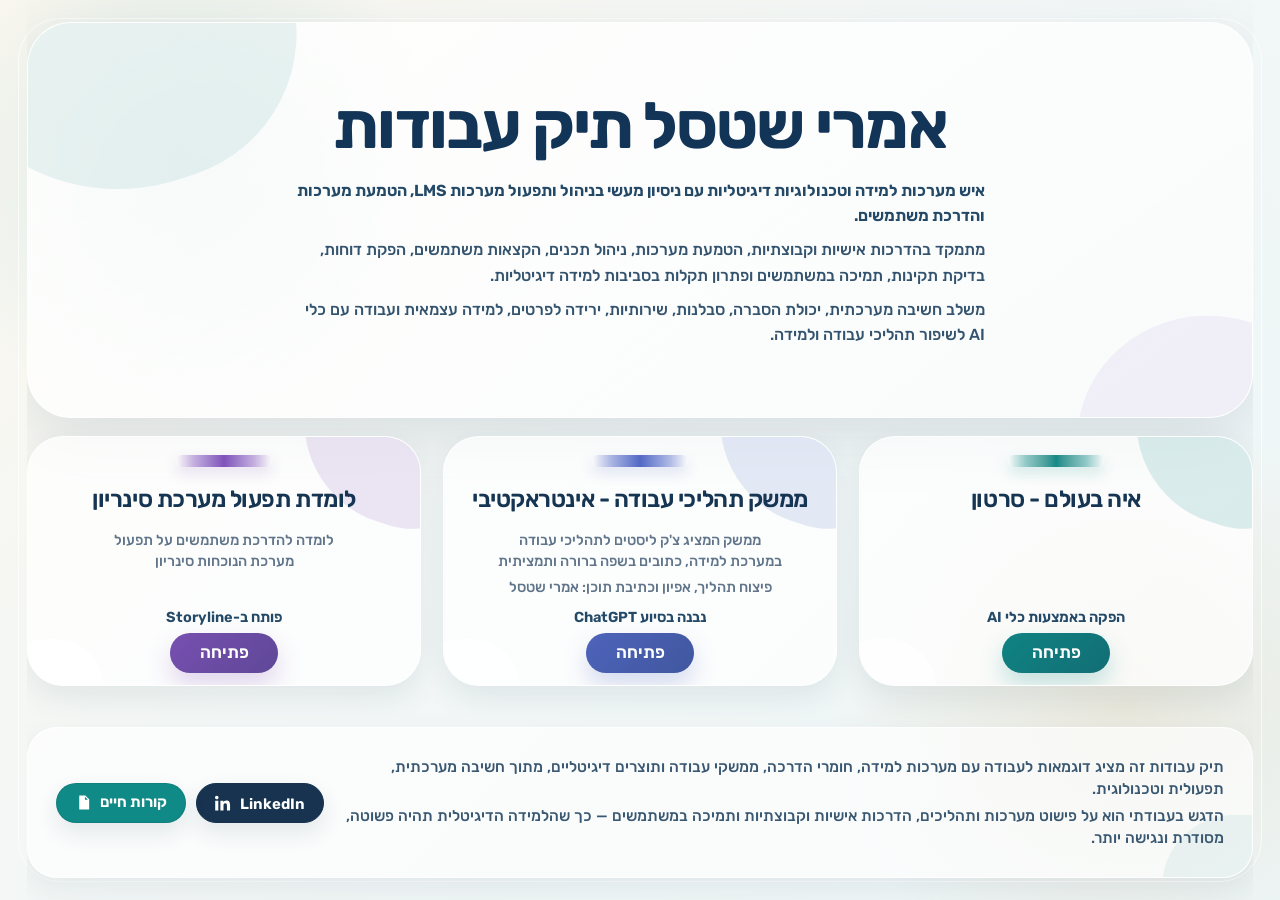
<file: training.html>
<!doctype html>
<html lang="he" dir="rtl">
<head>
  <meta charset="utf-8" />
  <meta name="viewport" content="width=device-width, initial-scale=1" />
  <title>אמרי שטסל תיק עבודות</title>
  <style>
    @import url('https://fonts.googleapis.com/css2?family=Rubik:wght@400;500;600;700;800&display=swap');

    :root{
      --ink:#17334f;
      --text:#33536e;
      --softText:#60758a;
      --teal:#0f8a86;
      --blue:#5368c4;
      --plum:#8052b9;
      --line:rgba(122,153,171,.24);
      --shadow:0 22px 60px rgba(36,67,93,.13);
      --softShadow:0 12px 30px rgba(36,67,93,.09);
    }

    *{box-sizing:border-box}

    html,body{
      width:100%;
      height:100%;
    }

    body{
      margin:0;
      direction:rtl;
      overflow:hidden;
      color:var(--ink);
      font-family:"Rubik","Segoe UI",Arial,sans-serif;
      background:
        radial-gradient(circle at 14% 18%, rgba(137,199,198,.28) 0 0, transparent 260px),
        radial-gradient(circle at 88% 78%, rgba(219,195,151,.28) 0 0, transparent 300px),
        linear-gradient(135deg,#fbf7ef 0%, #f3f7f6 44%, #edf6f8 100%);
    }

    body::before{
      content:"";
      position:fixed;
      inset:18px;
      border:1px solid rgba(255,255,255,.68);
      border-radius:42px;
      pointer-events:none;
    }

    a{
      color:inherit;
      text-decoration:none;
    }

    .page{
      width:min(1300px, calc(100% - 54px));
      height:100vh;
      margin:0 auto;
      padding:22px 0 22px;
      display:grid;
      grid-template-rows:minmax(300px, 44vh) auto minmax(82px, auto);
      gap:18px;
      overflow:hidden;
    }

    .hero{
      position:relative;
      overflow:hidden;
      border:1px solid rgba(255,255,255,.74);
      border-radius:44px;
      background:linear-gradient(145deg,rgba(255,255,255,.84),rgba(255,255,255,.62));
      box-shadow:var(--shadow);
      padding:34px 58px;
      display:flex;
      align-items:center;
      justify-content:center;
      min-height:0;
    }

    .hero::before{
      content:"";
      position:absolute;
      width:360px;
      height:360px;
      border-radius:48% 52% 43% 57%;
      background:rgba(45,140,141,.10);
      top:-190px;
      left:-100px;
      transform:rotate(-18deg);
    }

    .hero::after{
      content:"";
      position:absolute;
      width:260px;
      height:250px;
      border-radius:56% 44% 48% 52%;
      background:rgba(128,82,185,.08);
      right:-86px;
      bottom:-148px;
      transform:rotate(20deg);
    }

    .heroContent{
      position:relative;
      z-index:1;
      display:grid;
      justify-items:center;
      text-align:center;
      gap:18px;
      max-width:1120px;
    }

    h1{
      margin:0;
      font-size:clamp(46px,5.05vw,76px);
      line-height:1.04;
      font-weight:700;
      color:#123457;
      letter-spacing:-.03em;
    }

    .intro{
      width:min(690px, 100%);
      margin:0 auto;
      color:var(--text);
      font-size:clamp(16px,1.08vw,17.6px);
      line-height:1.58;
      font-weight:500;
      text-align:right;
    }

    .intro p{
      margin:0;
    }

    .intro p + p{
      margin-top:9px;
    }

    .intro .lead{
      color:#244967;
      font-weight:650;
    }

    .portfolio{
      display:grid;
      grid-template-columns:repeat(3,1fr);
      gap:22px;
      align-items:stretch;
      height:250px;
    }

    .work{
      --accent:var(--teal);
      position:relative;
      isolation:isolate;
      overflow:hidden;
      border-radius:36px;
      background:rgba(255,255,255,.74);
      border:1px solid rgba(255,255,255,.76);
      box-shadow:var(--softShadow);
      display:flex;
      flex-direction:column;
      transition:transform .2s ease, box-shadow .2s ease, background .2s ease;
    }

    .work:hover{
      transform:translateY(-5px);
      background:rgba(255,255,255,.88);
      box-shadow:0 24px 56px rgba(36,67,93,.15);
    }

    .work::before{
      content:"";
      position:absolute;
      z-index:-1;
      width:190px;
      height:190px;
      border-radius:48% 52% 41% 59%;
      background:color-mix(in srgb, var(--accent) 14%, transparent);
      top:-104px;
      right:-72px;
      transform:rotate(18deg);
    }

    .work::after{
      content:"";
      position:absolute;
      z-index:-1;
      width:118px;
      height:118px;
      border-radius:56% 44% 51% 49%;
      background:rgba(255,255,255,.64);
      bottom:-72px;
      left:-42px;
    }

    .video{--accent:var(--teal)}
    .interface{--accent:var(--blue)}
    .course{--accent:var(--plum)}

    .workInner{
      height:100%;
      padding:18px 28px 16px;
      display:grid;
      grid-template-rows:12px 52px 40px 20px 20px 40px;
      row-gap:6px;
      justify-items:center;
      align-items:center;
      text-align:center;
    }

    .mark{
      width:96px;
      height:12px;
      border-radius:999px;
      background:linear-gradient(90deg,
        rgba(255,255,255,0) 0%,
        color-mix(in srgb, var(--accent) 45%, white) 18%,
        var(--accent) 50%,
        color-mix(in srgb, var(--accent) 45%, white) 82%,
        rgba(255,255,255,0) 100%);
      box-shadow:0 6px 14px color-mix(in srgb, var(--accent) 18%, transparent);
      opacity:1;
      margin:0 auto;
      flex:0 0 auto;
    }

    .work h2{
      margin:0;
      min-height:0;
      display:flex;
      align-items:center;
      justify-content:center;
      font-weight:600;
      color:#163553;
      font-size:clamp(21px,1.82vw,26px);
      line-height:1.24;
      letter-spacing:-.02em;
    }

    .work p{
      margin:0;
      color:var(--softText);
      font-size:clamp(14.5px,1.05vw,16px);
      line-height:1.42;
      font-weight:500;
    }

    .descSpacer,
    .creditSpacer{
      visibility:hidden;
    }

    .creditLine{
      color:#244a68;
      font-weight:750;
      font-size:clamp(14px,.98vw,15.5px);
      line-height:1.18;
      margin:0;
    }

    .created{
      color:#244a68 !important;
      font-weight:650 !important;
      padding-top:0;
      margin:0 !important;
      position:relative;
      top:4px;
    }

    .open{
      width:max-content;
      min-width:108px;
      margin:0 auto;
      padding:11px 27px 12px;
      border-radius:999px;
      color:#fff;
      background:linear-gradient(135deg, color-mix(in srgb, var(--accent) 92%, #17324f), color-mix(in srgb, var(--accent) 68%, #17324f));
      font-size:17px;
      line-height:1;
      font-weight:600;
      box-shadow:0 12px 24px color-mix(in srgb, var(--accent) 23%, transparent);
      transition:transform .18s ease, filter .18s ease;
      position:relative;
      top:4px;
    }

    .open:hover{
      transform:translateY(-2px);
      filter:saturate(1.08) brightness(1.02);
    }


    .footerPanel{
      position:relative;
      overflow:hidden;
      border-radius:30px;
      background:rgba(255,255,255,.66);
      border:1px solid rgba(255,255,255,.75);
      box-shadow:0 12px 30px rgba(36,67,93,.08);
      padding:16px 28px;
      display:grid;
      grid-template-columns:minmax(0,1fr) auto;
      gap:18px;
      align-items:center;
    }

    .footerPanel::before{
      content:"";
      position:absolute;
      width:150px;
      height:150px;
      border-radius:52% 48% 44% 56%;
      background:rgba(45,140,141,.08);
      right:-60px;
      bottom:-88px;
      pointer-events:none;
    }

    .footerText{
      position:relative;
      z-index:1;
      margin:0;
      color:#3a5871;
      font-size:15.4px;
      line-height:1.46;
      font-weight:500;
      text-align:right;
    }

    .footerText span{
      display:block;
    }

    .footerText span + span{
      margin-top:4px;
    }

    .footerActions{
      position:relative;
      z-index:1;
      display:flex;
      gap:10px;
      align-items:center;
      justify-content:flex-start;
      flex-wrap:wrap;
      direction:rtl;
    }

    .footerLink{
      min-width:126px;
      text-align:center;
      border-radius:999px;
      padding:10px 18px 11px;
      border:1px solid rgba(23,51,79,.12);
      background:#0f8a86;
      color:#ffffff;
      font-size:15px;
      line-height:1;
      font-weight:650;
      box-shadow:0 10px 22px rgba(36,67,93,.11);
      transition:transform .18s ease, filter .18s ease, box-shadow .18s ease;
      display:inline-flex;
      align-items:center;
      justify-content:center;
      gap:8px;
      direction:ltr;
    }

    .footerLink:hover{
      transform:translateY(-2px);
      filter:saturate(1.08) brightness(1.03);
      box-shadow:0 14px 26px rgba(36,67,93,.15);
    }

    .footerLink.primary{
      background:#17334f;
      color:#ffffff;
      border-color:#17334f;
    }

    .footerLink svg{
      width:17px;
      height:17px;
      flex:0 0 auto;
      fill:currentColor;
      stroke:currentColor;
      stroke-width:0;
    }

    .footerLink .label{
      direction:rtl;
      display:inline-block;
      line-height:1;
    }

    .footerLink.primary svg{
      position:relative;
      top:1px;
    }

    .footerLink.primary .label{
      position:relative;
      top:2px;
    }

    @media (max-height:820px) and (min-width:1121px){
      .page{padding:14px 0;gap:12px;grid-template-rows:minmax(260px, 41vh) auto minmax(76px, auto)}
      .hero{padding:26px 54px;border-radius:40px}
      .heroContent{gap:16px}
      h1{font-size:clamp(42px,4.55vw,64px)}
      .intro{font-size:15px;line-height:1.43;max-width:650px}
      .intro p + p{margin-top:6px}
      .portfolio{height:224px;gap:18px}
      .work{border-radius:32px}
      .workInner{padding:16px 24px 15px;grid-template-rows:11px 46px 34px 18px 19px 37px;row-gap:5px}
      .mark{width:88px;height:11px;margin-bottom:0}
      .work h2{font-size:21px;min-height:0;margin-bottom:0}
      .work p{font-size:13.6px;line-height:1.28;margin-bottom:0}
      .creditLine{font-size:13.7px}
      .open{margin-top:0;padding:10px 24px;font-size:16px}
      .footerPanel{padding:13px 24px;border-radius:26px;gap:14px}
      .footerText{font-size:14.2px;line-height:1.34}
      .footerLink{font-size:14px;padding:8px 15px 9px;min-width:112px;gap:7px}
      .footerLink svg{width:16px;height:16px}
    }

    @media (max-width:1120px){
      body{overflow:auto}
      .page{
        height:auto;
        min-height:100vh;
        grid-template-rows:auto auto auto;
      }
      .hero{padding:30px 26px}
      .portfolio{
        height:auto;
        grid-template-columns:1fr;
        max-width:720px;
        width:100%;
        margin:0 auto;
      }
      .work{min-height:235px}
    }

    @media (max-width:700px){
      body::before{display:none}
      .page{width:calc(100% - 24px);padding:14px 0 22px;gap:16px}
      .hero{border-radius:30px;padding:26px 20px}
      h1{font-size:clamp(35px,11vw,52px)}
      .intro{font-size:16px;line-height:1.48;text-align:right}
      .intro p + p{margin-top:7px}
      .work{border-radius:30px}
      .workInner{padding:23px 20px 20px;grid-template-rows:12px auto auto auto 22px 40px;row-gap:8px}
      .work h2{min-height:auto;font-size:22px}
      .work p{font-size:15px}
      .footerPanel{grid-template-columns:1fr;padding:18px 18px;border-radius:26px}
      .footerText{text-align:center;font-size:15px}
      .footerActions{justify-content:center}
    }
  </style>
</head>
<body>
  <main class="page">
    <section class="hero">
      <div class="heroContent">
        <h1>אמרי שטסל תיק עבודות</h1>
        <div class="intro">
          <p class="lead">איש מערכות למידה וטכנולוגיות דיגיטליות עם ניסיון מעשי בניהול ותפעול מערכות LMS, הטמעת מערכות והדרכת משתמשים.</p>
          <p>מתמקד בהדרכות אישיות וקבוצתיות, הטמעת מערכות, ניהול תכנים, הקצאות משתמשים, הפקת דוחות, בדיקת תקינות, תמיכה במשתמשים ופתרון תקלות בסביבות למידה דיגיטליות.</p>
          <p>משלב חשיבה מערכתית, יכולת הסברה, סבלנות, שירותיות, ירידה לפרטים, למידה עצמאית ועבודה עם כלי AI לשיפור תהליכי עבודה ולמידה.</p>
        </div>
      </div>
    </section>

    <section class="portfolio" aria-label="תיק עבודות">
      <article class="work video">
        <div class="workInner">
          <div class="mark" aria-hidden="true"></div>
          <h2>איה בעולם - סרטון</h2>
          <p class="descSpacer" aria-hidden="true">&nbsp;</p>
          <p class="creditSpacer" aria-hidden="true">&nbsp;</p>
          <p class="created">הפקה באמצעות כלי AI</p>
          <a class="open" href="https://drive.google.com/file/d/1kf21T06Yz5dYB-3MK6YpMLRkTevDwCMR/preview" target="_blank" rel="noopener">פתיחה</a>
        </div>
      </article>

      <article class="work interface">
        <div class="workInner">
          <div class="mark" aria-hidden="true"></div>
          <h2>ממשק תהליכי עבודה - אינטראקטיבי</h2>
          <p>ממשק המציג צ'ק ליסטים לתהליכי עבודה<br>במערכת למידה, כתובים בשפה ברורה ותמציתית</p>
          <p class="creditLine">פיצוח תהליך, אפיון וכתיבת תוכן: אמרי שטסל</p>
          <p class="created">נבנה בסיוע ChatGPT</p>
          <a class="open" href="https://imri98.github.io/lmsProcessInteractiveFinal/" target="_blank" rel="noopener">פתיחה</a>
        </div>
      </article>

      <article class="work course">
        <div class="workInner">
          <div class="mark" aria-hidden="true"></div>
          <h2>לומדת תפעול מערכת סינריון</h2>
          <p>לומדה להדרכת משתמשים על תפעול<br>מערכת הנוכחות סינריון</p>
          <p class="creditSpacer" aria-hidden="true">&nbsp;</p>
          <p class="created">פותח ב-Storyline</p>
          <a class="open" href="https://360.articulate.com/review/content/790c2341-2304-47f4-a56f-9f4e62432c3f/review" target="_blank" rel="noopener">פתיחה</a>
        </div>
      </article>
    </section>

    <footer class="footerPanel" aria-label="פרטים נוספים">
      <div class="footerText">
        <span>תיק עבודות זה מציג דוגמאות לעבודה עם מערכות למידה, חומרי הדרכה, ממשקי עבודה ותוצרים דיגיטליים, מתוך חשיבה מערכתית, תפעולית וטכנולוגית.</span>
        <span>הדגש בעבודתי הוא על פישוט מערכות ותהליכים, הדרכות אישיות וקבוצתיות ותמיכה במשתמשים — כך שהלמידה הדיגיטלית תהיה פשוטה, מסודרת ונגישה יותר.</span>
      </div>
      <div class="footerActions">
        <a class="footerLink primary" href="https://www.linkedin.com/in/imri-stossel-a721ab254/" target="_blank" rel="noopener" aria-label="LinkedIn">
          <svg viewBox="0 0 24 24" aria-hidden="true">
            <path d="M4.98 3.5C4.98 4.88 3.86 6 2.5 6S0 4.88 0 3.5 1.12 1 2.5 1s2.48 1.12 2.48 2.5zM.3 8h4.4v14H.3V8zm7.2 0h4.22v1.92h.06c.59-1.12 2.03-2.3 4.18-2.3 4.47 0 5.29 2.94 5.29 6.76V22h-4.4v-6.76c0-1.61-.03-3.69-2.25-3.69-2.25 0-2.59 1.76-2.59 3.58V22h-4.4V8z"/>
          </svg>
          <span class="label">LinkedIn</span>
        </a>
        <a class="footerLink cvLink" href="imriStosselCVTraining.pdf" target="_blank" rel="noopener" aria-label="קורות חיים">
          <svg viewBox="0 0 24 24" aria-hidden="true">
            <path d="M6 2h8.5L20 7.5V22H6V2zm8 1.8V8h4.2L14 3.8zM8.4 12h7.2v1.6H8.4V12zm0 3.1h7.2v1.6H8.4v-1.6zm0 3.1h5.2v1.6H8.4v-1.6z"/>
          </svg>
          <span class="label">קורות חיים</span>
        </a>
      </div>
    </footer>
  </main>
</body>
</html>
</file>
